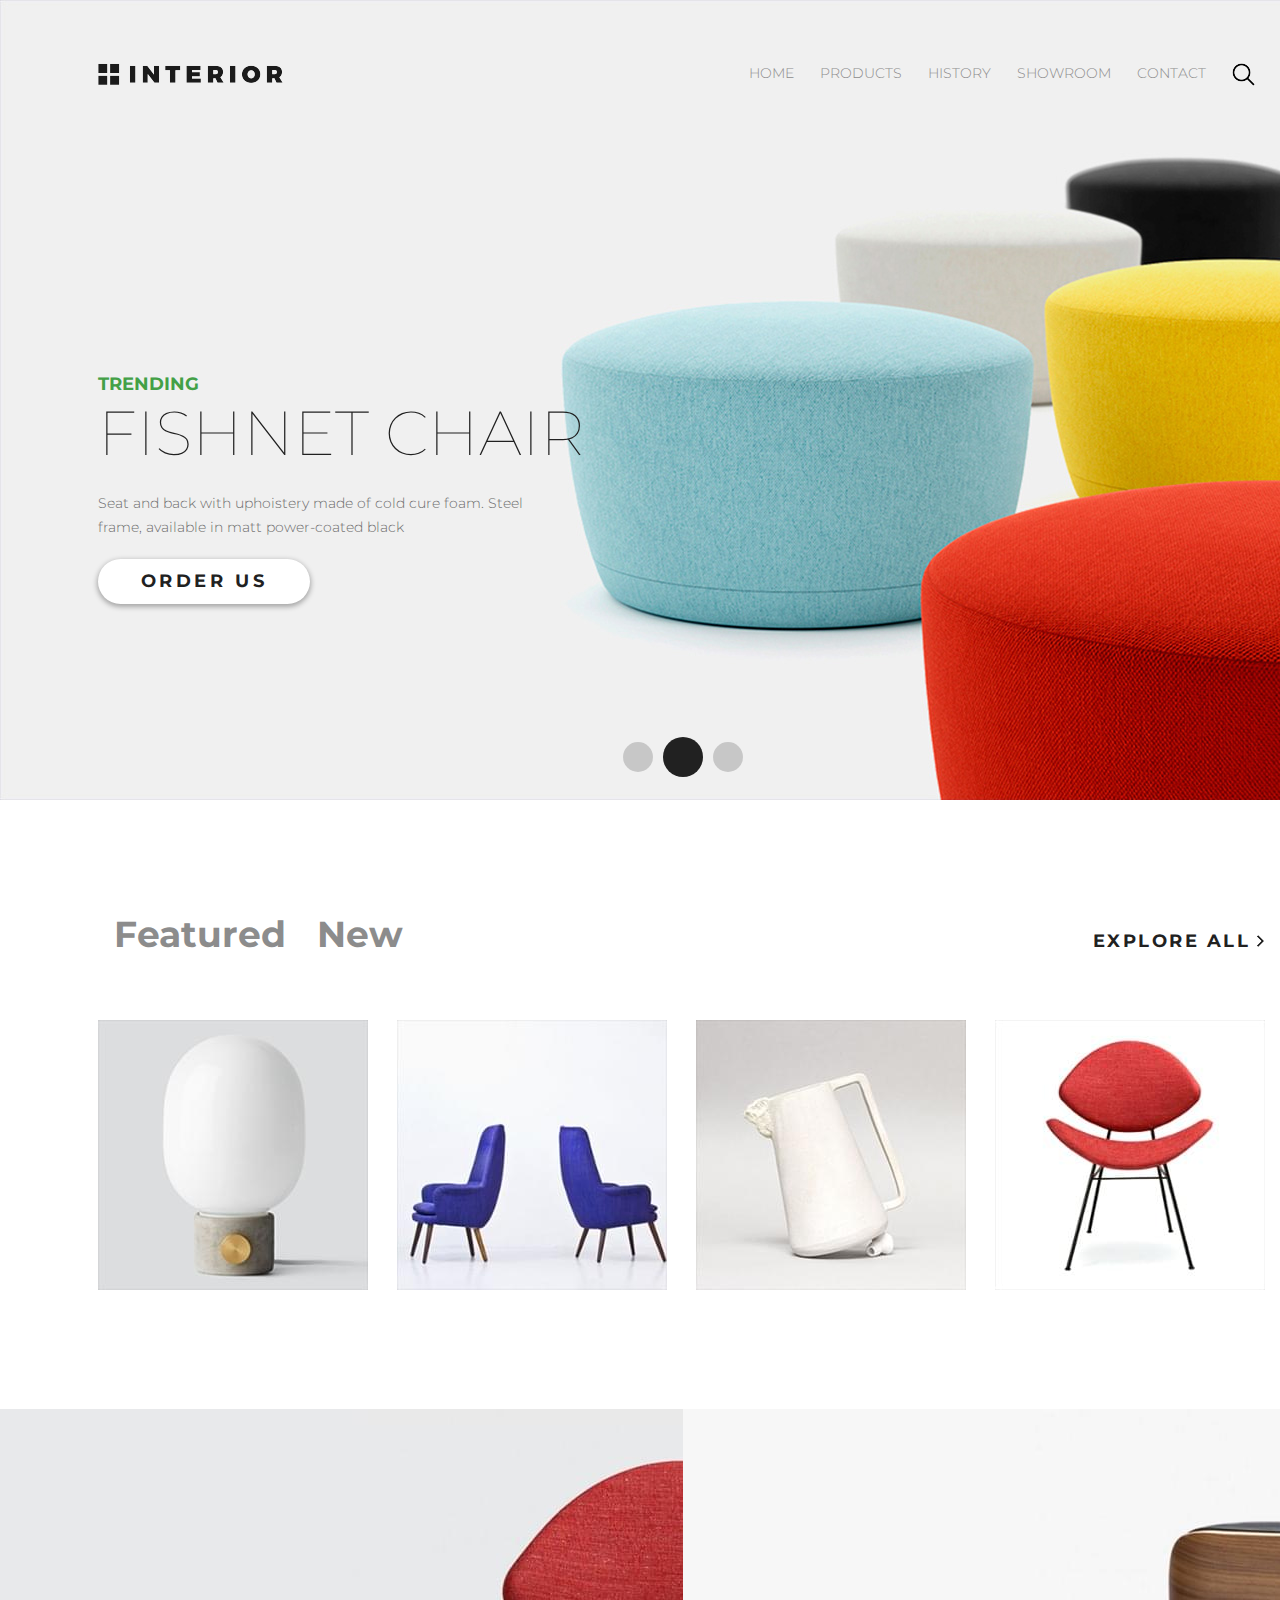
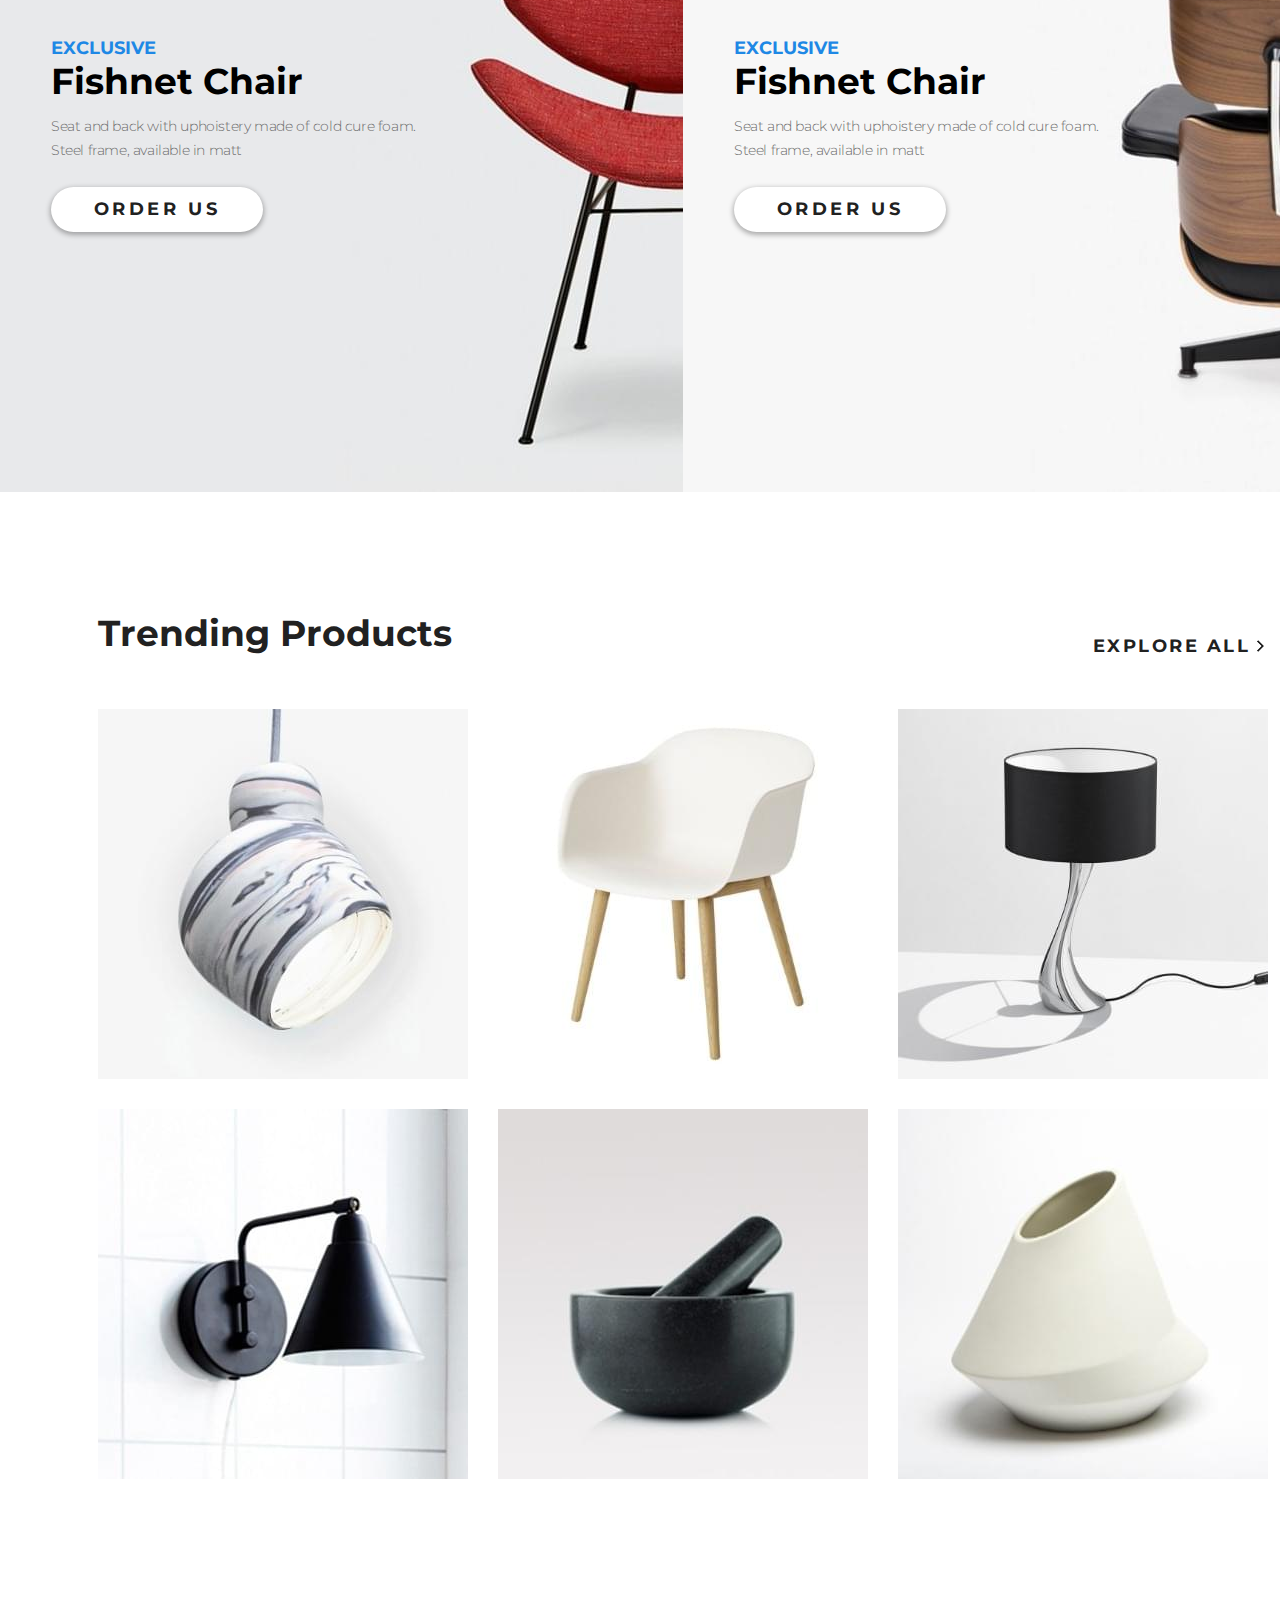
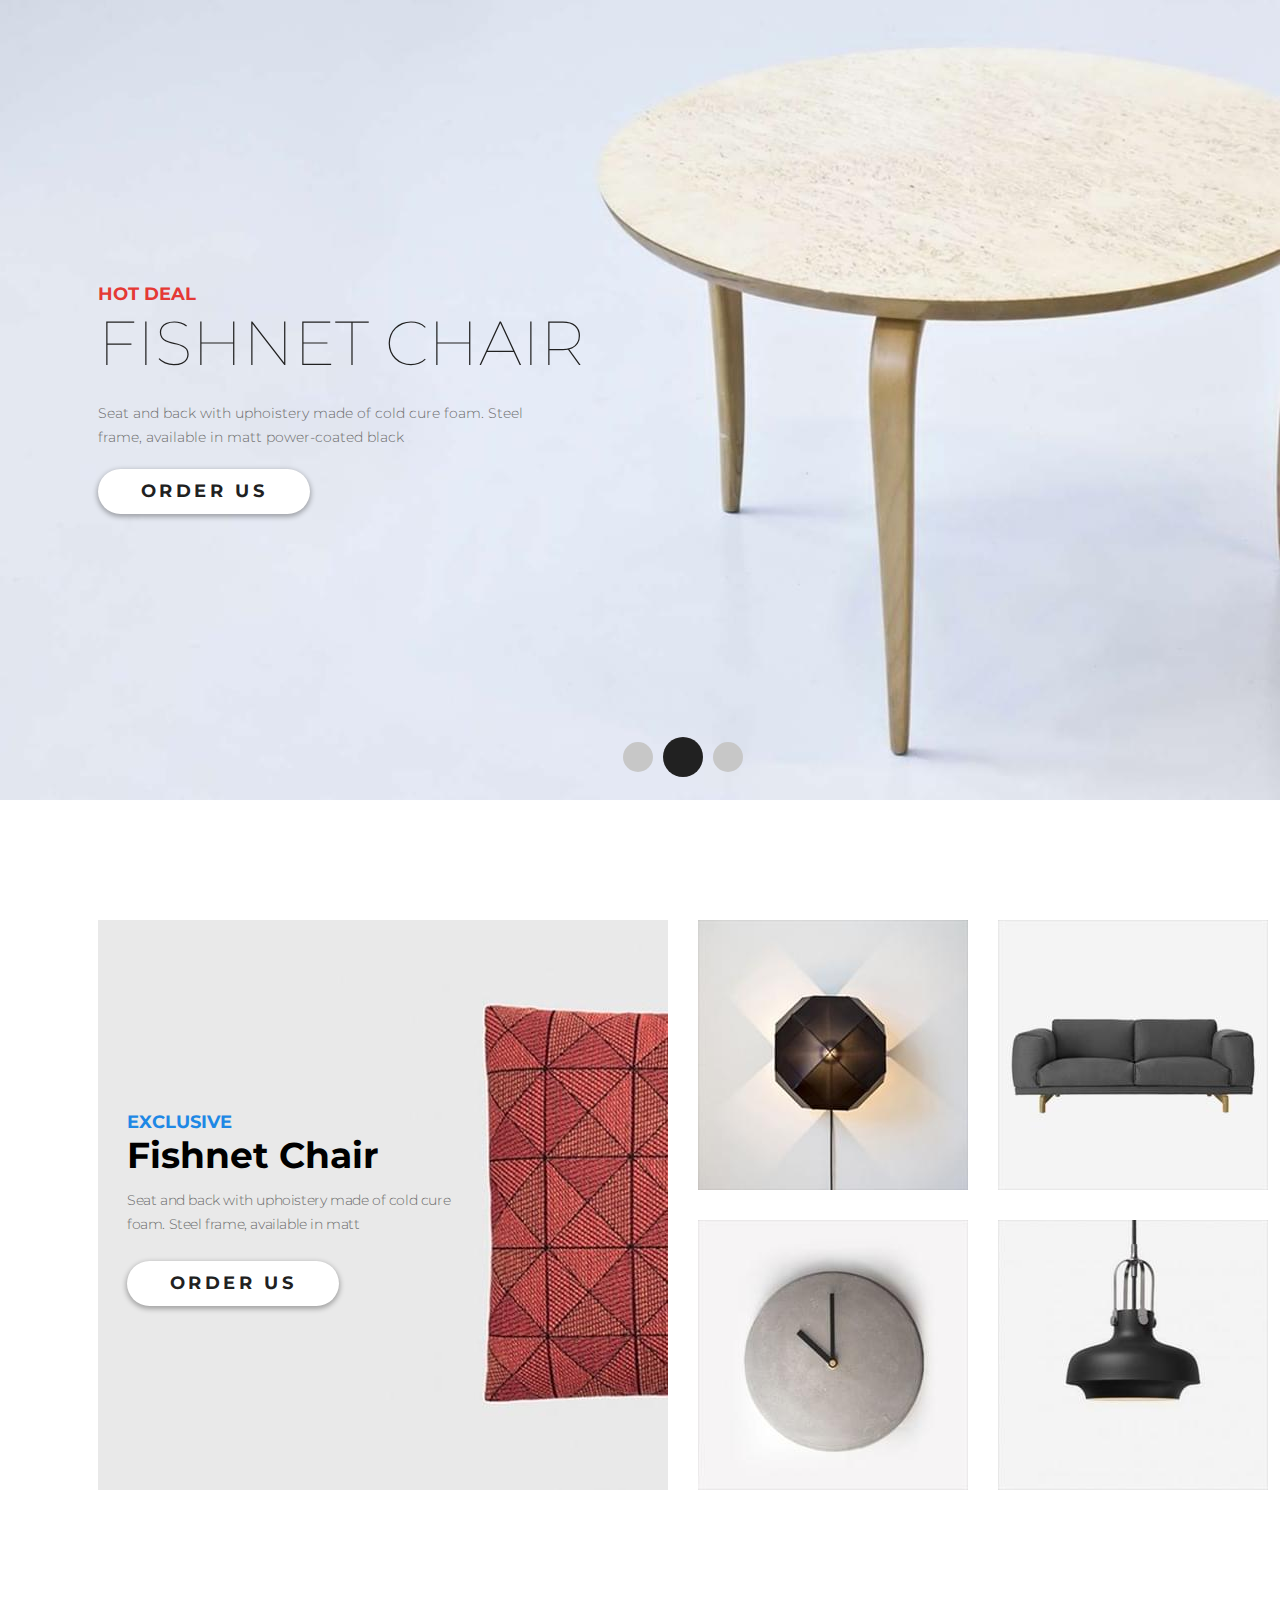
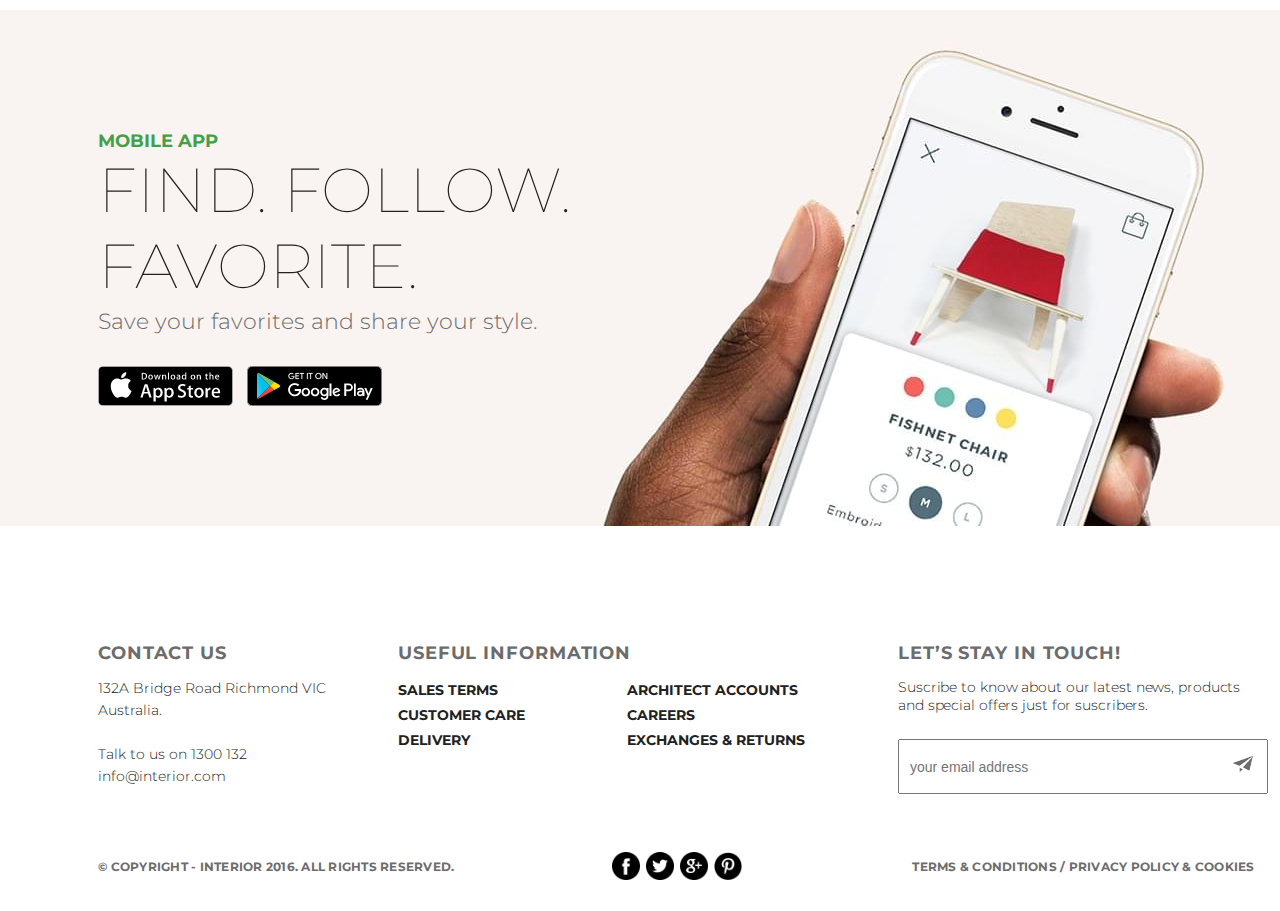
<file: index.html>
<!DOCTYPE html>
<html lang="en">
<head>
    <meta charset="UTF-8">
    <meta http-equiv="X-UA-Compatible" content="IE=edge">
    <meta name="viewport" content="width=device-width, initial-scale=1.0">
    <title>Document</title>
    <link href="https://fonts.googleapis.com/css2?family=Montserrat:ital,wght@0,100;0,300;0,400;0,800;1,700&display=swap" rel="stylesheet">
    <link rel="stylesheet" href="styls.css">
</head>
<body>
    <div class="container">
        <div class="slider padding-site">
            <div class="header clearfix">
                <a href="index.html"><img src="home/logo.png" alt="logo"></a>
                <ul class="menu clearfix">
                    <li class="menu-list"><a href="index.html" class="menu-link menu-link-active" >HOME</a></li>
                    <li class="menu-list"><a href="product.html" class="menu-link">PRODUCTS</a></li>
                    <li class="menu-list"><a href="product-details.html" class="menu-link">HISTORY</a></li>
                    <li class="menu-list"><a href="" class="menu-link">SHOWROOM</a></li>
                    <li class="menu-list"><a href="contact.html" class="menu-link">CONTACT</a></li> 
                    <li class="menu-list"><a href="" class="menu-link"><img src="home/loop.png" alt=""></a></li> 
                </ul>
            </div>
            <div class="slider-text clearfix">
                <p class="slider-trending">TRENDING</p>
                <h2 class="slider-h2">FISHNET CHAIR</h2>
                <p class="slider-content"> Seat and back with uphoistery made of cold cure foam. Steel frame, available in matt power-coated black</p>
                <a href="#" class="button">ORDER US</a>
            </div>
            <div class="pagination">
                <a href="" class="circle"></a><a href="" class="circle circle-active"></a><a href="" class="circle"></a>
            </div>
        </div>
        <!-- Блок 2-->
        <div class="slider2 padding-site">
            <div class="header2 clearfix">  
                <ul class="menu2">
                    <li class="menu-list"><a href="" class="menu-link2">Featured</a></li>
                    <li class="menu-list"><a href="" class="menu-link2">New</a></li>
                </ul>
                <ul class="menu2-explore clearfix">
                    <a href="#" class="explore menu-list">explore all</a>
                    <a href="#" class="explore menu-list"><img src="home/right.png" alt="knopka"></a>
                </ul>
            </div>
            <div class="slider-text2 clearfix">
                <div class="slider-table slider-left-1">
                    <img src="home/product-1.jpeg" alt="table1">
                    <div class="slider-textall slider-text-1">
                        <a href="#"><img src="home/knopka2.png" alt="knopka2"></a>
                        <p class="slider-h6">Fishnet Chair</p>
                        <p class=slider-content2>Seat and back with uphoistery made of cold cure foam.</p>
                    </div>
                </div>
                <div class="slider-table slider-left">
                    <img src="home/product-2.jpeg" alt="table1">
                    <div class="slider-textall slider-text-left">
                        <a href="#"><img src="home/knopka2.png" alt="knopka2"></a>
                        <p class="slider-h6">Fishnet Chair</p>
                        <p class=slider-content2>Seat and back with uphoistery made of cold cure foam.</p>
                    </div>
                </div>
                <div class="slider-table slider-left">
                    <img src="home/product-3.jpeg" alt="table1">
                    <div class="slider-textall slider-text-left">
                        <a href="#"><img src="home/knopka2.png" alt="knopka2"></a>
                        <p class="slider-h6">Fishnet chair</p>
                        <p class=slider-content2>Seat and back with uphoistery made of cold cure foam.</p>
                    </div>
                </div>
                <div class="slider-table slider-left">
                    <img src="home/product-4.jpeg" alt="table1">
                    <div class="slider-textall slider-text-left">
                        <a href="#"><img src="home/knopka2.png" alt="knopka2"></a>
                        <p class="slider-h6">Fishnet chair</p>
                        <p class=slider-content2>Seat and back with uphoistery made of cold cure foam.</p>
                    </div>
                </div>
            </div>
            
        </div>
        <!--Блок 3-->
        <div class="slider3">
                <div class="slider-text-block3">
                    <img src="home/promo-2.jpeg" alt="chair-2">
                    <div class="slider-text3">
                        <p class="slider-exclusive clearfix">EXCLUSIVE</p>
                        <h2 class="slider-h3">Fishnet Chair</h2>
                        <p class="slider-content3"> Seat and back with uphoistery made of cold cure foam. Steel frame, available in matt</p>
                        <a href="#" class="button">ORDER US</a>
                    </div>
                </div><div 
                class="slider-text-block3">
                    <img src="home/promo-1.jpeg" alt="chair-1">
                    <div class="slider-text3">
                        <p class="slider-exclusive clearfix">EXCLUSIVE</p>
                        <p class="slider-h3">Fishnet Chair</p>
                        <p class="slider-content3"> Seat and back with uphoistery made of cold cure foam. Steel frame, available in matt</p>
                        <a href="#" class="button">ORDER US</a>
                    </div>
                </div>
        </div>
        <!--Блок 4-->
        <div class="slider4 padding-site">
            <div class="header4 clearfix">  
                <p class="menu-tp">Trending Products</p>
                <ul class="menu2-explore clearfix">
                    <a href="#" class="explore1 menu-list">explore all</a>
                    <a href="#" class="explore1 menu-list"><img src="home/right.png" alt="knopka"></a>
                </ul>
            </div>
            <div class="slider-block4">
                <div class="slider-flex"><img src="home/lamp-1.jpeg" alt="lamp1"></div>
                <div class="slider-flex"><img src="home/lamp-2.jpeg" alt="lamp2"></div>
                <div class="slider-flex"><img src="home/lamp-3.jpeg" alt="lamp3"></div>
                <div class="slider-flex"><img src="home/lamp-4.jpeg" alt="lamp4"></div>
                <div class="slider-flex"><img src="home/lamp-5.jpeg" alt="lamp5"></div>
                <div class="slider-flex"><img src="home/lamp-6.jpeg" alt="lamp6"></div>
            </div>
        </div>
        <!--Блок 5-->
        <div class="slider5 padding-site clearfix">
            <div class="clearfix"></div>
            <div class="slider-text clearfix">
                <p class="slider-trending slider-color">HOT DEAL</p>
                <h2 class="slider-h2">FISHNET CHAIR</h2>
                <p class="slider-content"> Seat and back with uphoistery made of cold cure foam. Steel frame, available in matt power-coated black</p>
                <a href="#" class="button">ORDER US</a>
            </div>
            <div class="pagination">
                <a href="" class="circle"></a><a href="" class="circle circle-active"></a><a href="" class="circle"></a>
            </div>
        </div>
        <!--Блок 6-->
        <div class="slider6 padding-site">
            <div class="slider-block6">
                <div class="item1">
                    <img src="home/sofa-1.jpeg" alt="sofa1">
                    <div class="slider-text3 slider-text6">
                        <p class="slider-exclusive clearfix">EXCLUSIVE</p>
                        <p class="slider-h3">Fishnet Chair</p>
                        <p class="slider-content3 slider-content6"> Seat and back with uphoistery made of cold cure<br> foam. Steel frame, available in matt</p>
                        <a href="#" class="button">ORDER US</a>
                    </div>
                </div>
                <div class="item2"><img src="home/sofa-2.jpeg" alt="sofa2"></div>
                <div class="item3"><img src="home/sofa-3.jpeg" alt="sofa3"></div>
                <div class="item4"><img src="home/sofa-4.jpeg" alt="sofa4"></div>
                <div class="item5"><img src="home/sofa-5.jpeg" alt="sofa5"></div>
            </div>
        </div>
        <!--Блок 7-->
        <div class="slider7 padding-site">
            <div class="clearfix"></div>
            <div class="slider-text7 clearfix">
                <p class="slider-trending">MOBILE APP</p>
                <h2 class="slider-h2">Find. Follow. <br> Favorite.</h2>
                <p class="slider-content slider-content7">Save your favorites and share your style.</p>
            </div>
            <div class="button-app">
                <a href="#" class="app"><img src="home/app-store.png" alt="app"></a>
                <a href="#" class="app-1"><img src="home/google-play.png" alt="google"></a>
            </div>
        </div>
        <div class="footer padding-site">
            <div class="info clearfix">
                <div class="contacts-us">
                    <h6 class="contact" >CONTACT US</h6>
                    <p class="bridge">132A Bridge Road Richmond VIC Australia.</p>
                    <p class="bridge">Talk to us on 1300 132 info@interior.com</p>
                </div>
                <div class="useful">
                    <h6 class="contact">Useful Information</h6>
                    <div class="sales both">
                        <p>Sales terms</p>
                        <p>Customer care</p>
                        <p>Delivery</p>
                    </div>
                    <div class="both">
                        <p>Architect accounts</p>
                        <p>Careers</p>
                        <p>Exchanges & returns</p>
                    </div>                   
                </div>
                <div class="let">
                    <h6 class="contact">Let’s Stay in Touch!</h6>
                    <p>Suscribe to know about our latest news, products and special offers just for suscribers.</p>
                    <form>
                        <input class="email" type="Email" placeholder="your email address" maxlength="36">
                        <button class="button2" type="button"><img src="home/air.png" alt=""></button>
                    </form>
                </div>
            </div>
            <div class="copyright">
                <h6 class=" condition">© Copyright - INTERIOR 2016. All Rights Reserved.</h6>
                <div class="web">
                    <a href="#"><img src="home/facebook.png" alt="facebook"></a>
                    <a href="#"><img src="home/twitter.png" alt="twitter"></a>
                    <a href="#"><img src="home/google-plus.png" alt="google-plus"></a>
                    <a href="#"><img src="home/pinterest.png" alt="pinterest"></a>
                </div>
                <h6 class="int">Terms & Conditions  /  Privacy policy & Cookies</h6>
            </div>     
        </div>
    </div>  
</body>
</html>
</file>
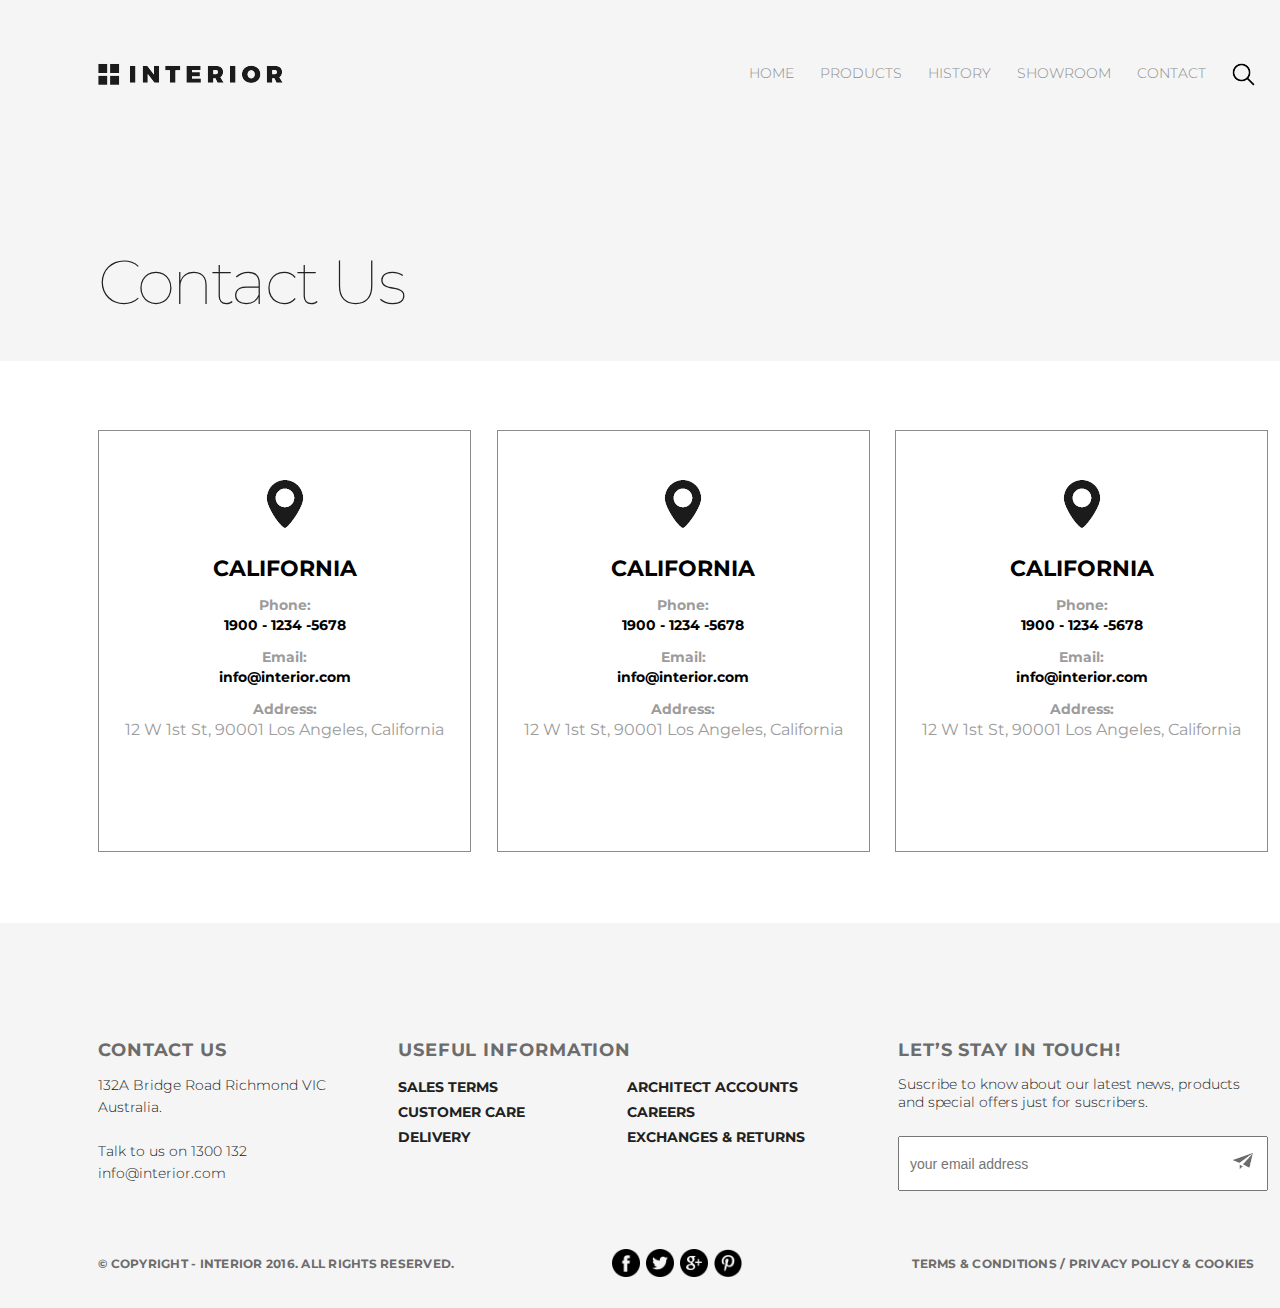
<file: contact.html>
<!DOCTYPE html>
<html lang="en">
<head>
    <meta charset="UTF-8">
    <meta http-equiv="X-UA-Compatible" content="IE=edge">
    <meta name="viewport" content="width=device-width, initial-scale=1.0">
    <title>Document</title>
    <link href="https://fonts.googleapis.com/css2?family=Montserrat:ital,wght@0,100;0,300;0,400;0,800;1,700&display=swap" rel="stylesheet">
    <link rel="stylesheet" href="style-contact.css">
</head>
<body>
    <div class="container">
        <div class="slider padding-site">
            <div class="header clearfix">
                <a href="index.html"><img src="home/logo.png" alt="logo"></a>
                <ul class="menu clearfix">
                    <li class="menu-list"><a href="index.html" class="menu-link menu-link-active" >HOME</a></li>
                    <li class="menu-list"><a href="product.html" class="menu-link">PRODUCTS</a></li>
                    <li class="menu-list"><a href="product-details.html" class="menu-link">HISTORY</a></li>
                    <li class="menu-list"><a href="" class="menu-link">SHOWROOM</a></li>
                    <li class="menu-list"><a href="contact.html" class="menu-link">CONTACT</a></li> 
                    <li class="menu-list"><a href="" class="menu-link"><img src="home/loop.png" alt=""></a></li> 
                </ul>
            </div>
            <p class="slider-h2">Contact Us</p>
        </div>
        <div class="slider-text padding-site">
            <div class="header2">
                <div class="block">
                    <img src="home/simbol.png" alt="simbol">
                    <h2 class="california">CALIFORNIA</h2>
                    <p class="phone">Phone:</p>
                    <p class="tel">1900 - 1234 -5678</p>
                    <p class="phone">Email:</p>
                    <p class="tel">info@interior.com</p>
                    <p class="phone">Address:</p>
                    <p class="west">12 W 1st St, 90001 Los Angeles, California</p>
                </div>
                <div class="block">
                    <img src="home/simbol.png" alt="simbol">
                    <h2 class="california">CALIFORNIA</h2>
                    <p class="phone">Phone:</p>
                    <p class="tel">1900 - 1234 -5678</p>
                    <p class="phone">Email:</p>
                    <p class="tel">info@interior.com</p>
                    <p class="phone">Address:</p>
                    <p class="west">12 W 1st St, 90001 Los Angeles, California</p>
                </div>
                <div class="block">
                    <img src="home/simbol.png" alt="simbol">
                    <h2 class="california">CALIFORNIA</h2>
                    <p class="phone">Phone:</p>
                    <p class="tel">1900 - 1234 -5678</p>
                    <p class="phone">Email:</p>
                    <p class="tel">info@interior.com</p>
                    <p class="phone">Address:</p>
                    <p class="west">12 W 1st St, 90001 Los Angeles, California</p>
                </div>
            </div>
        </div>
        <div class="footer padding-site">
            <div class="info clearfix">
                <div class="contacts-us">
                    <h6 class="contact" >CONTACT US</h6>
                    <p class="bridge">132A Bridge Road Richmond VIC Australia.</p>
                    <p class="bridge">Talk to us on 1300 132 info@interior.com</p>
                </div>
                <div class="useful">
                    <h6 class="contact">Useful Information</h6>
                    <div class="sales both">
                        <p>Sales terms</p>
                        <p>Customer care</p>
                        <p>Delivery</p>
                    </div>
                    <div class="both">
                        <p>Architect accounts</p>
                        <p>Careers</p>
                        <p>Exchanges & returns</p>
                    </div>                   
                </div>
                <div class="let">
                    <h6 class="contact">Let’s Stay in Touch!</h6>
                    <p>Suscribe to know about our latest news, products and special offers just for suscribers.</p>
                    <form>
                        <input class="email" type="Email" placeholder="your email address" maxlength="36">
                        <button class="button2" type="button"><img src="home/air.png" alt=""></button>
                    </form>
                </div>
            </div>
            <div class="copyright">
                <h6 class=" condition">© Copyright - INTERIOR 2016. All Rights Reserved.</h6>
                <div class="web">
                    <a href="#"><img src="home/facebook.png" alt="facebook"></a>
                    <a href="#"><img src="home/twitter.png" alt="twitter"></a>
                    <a href="#"><img src="home/google-plus.png" alt="google-plus"></a>
                    <a href="#"><img src="home/pinterest.png" alt="pinterest"></a>
                </div>
                <h6 class="int">Terms & Conditions  /  Privacy policy & Cookies</h6>
            </div> 
        </div>    
    </div>

</body>
</html>
</file>
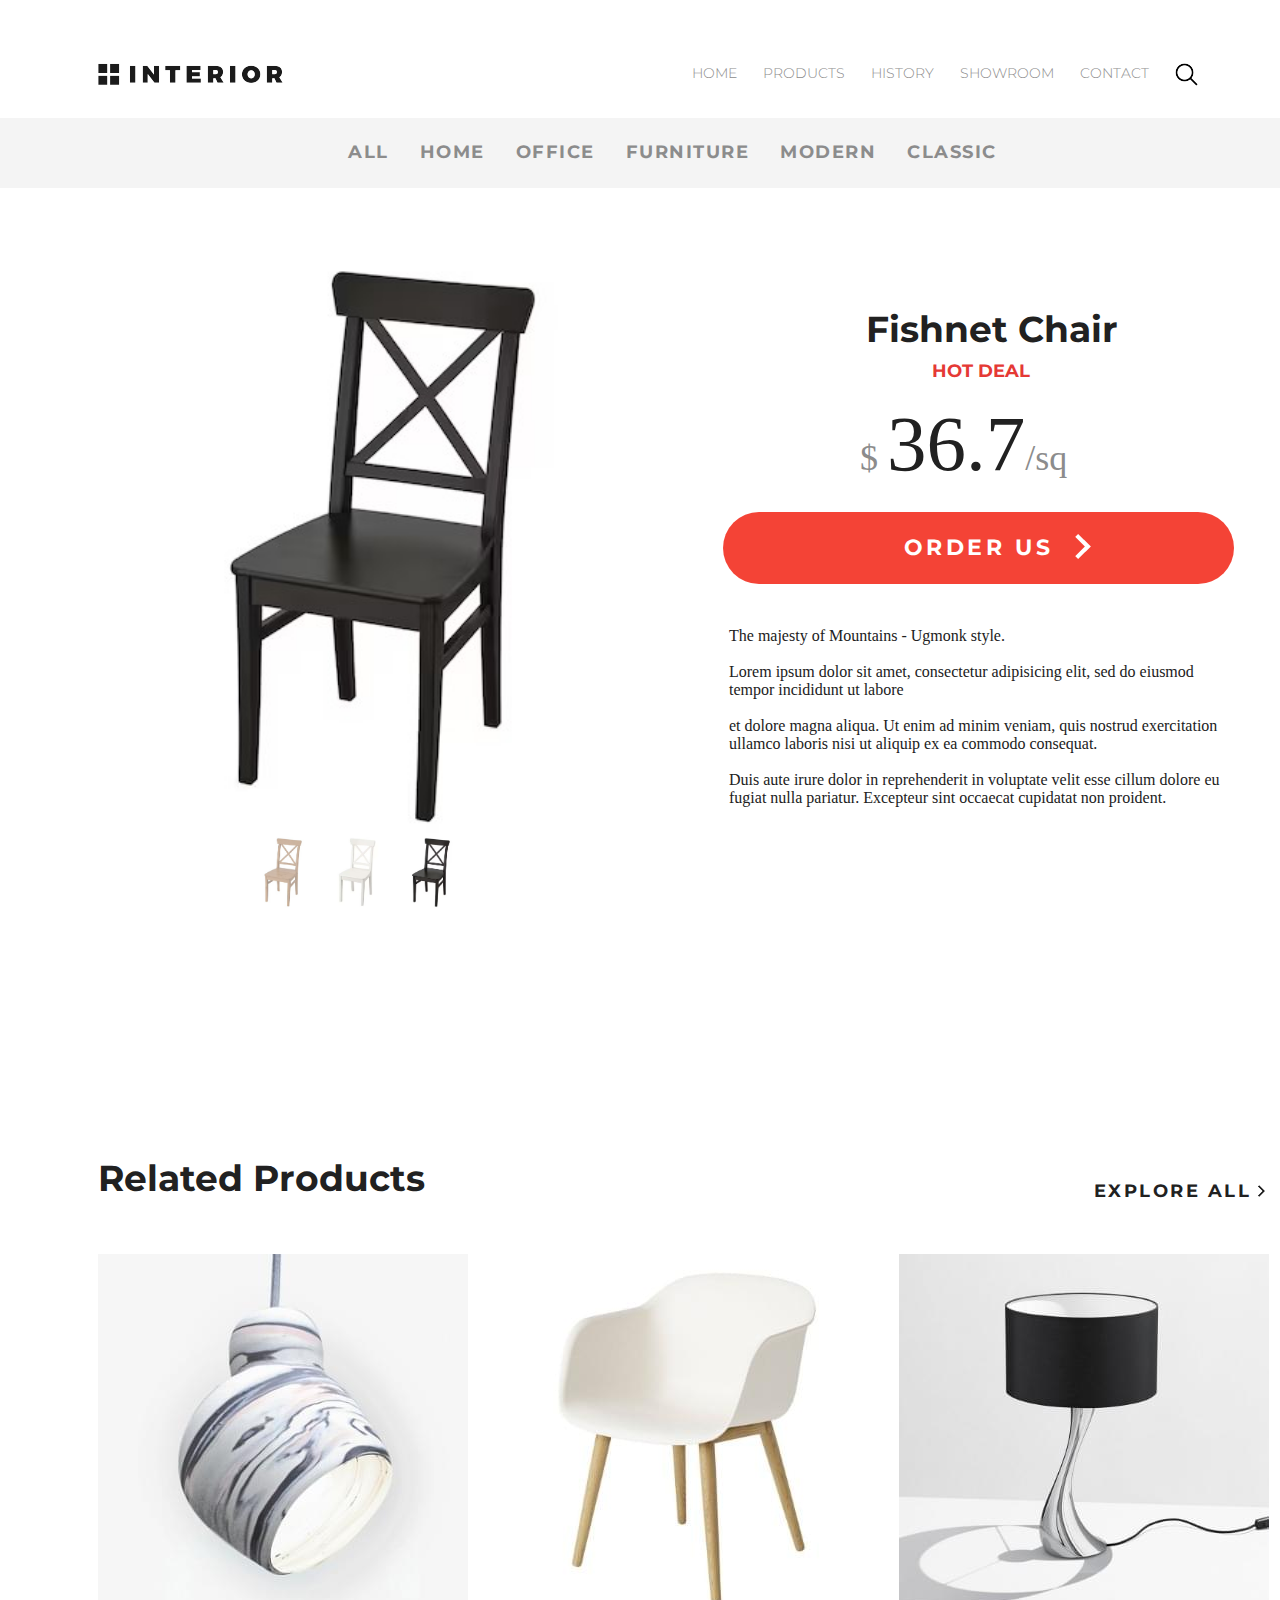
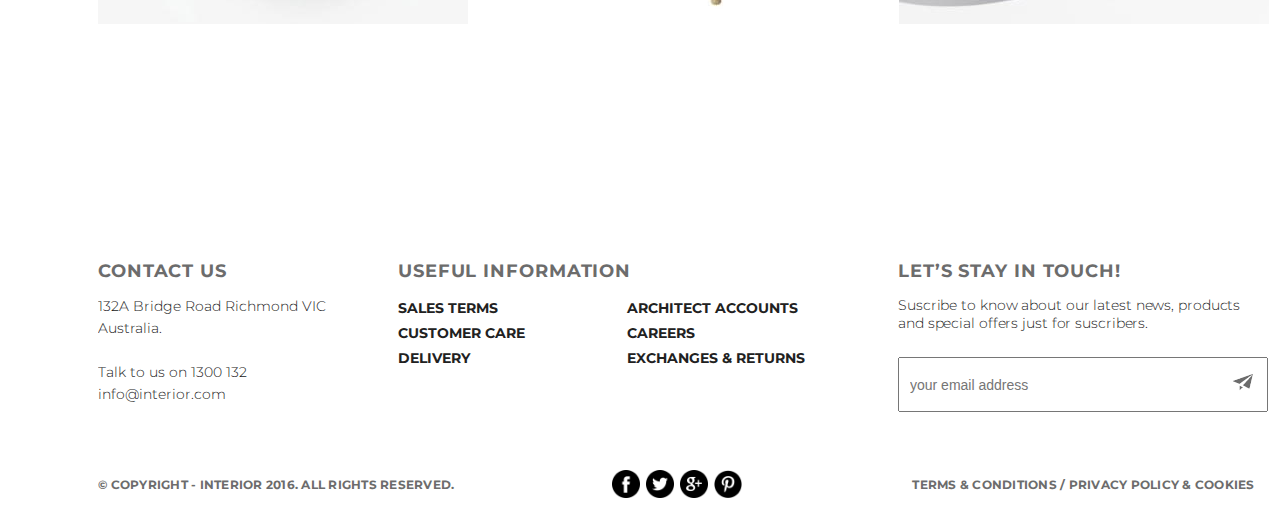
<file: product-details.html>
<!DOCTYPE html>
<html lang="en">
<head>
    <meta charset="UTF-8">
    <meta http-equiv="X-UA-Compatible" content="IE=edge">
    <meta name="viewport" content="width=device-width, initial-scale=1.0">
    <title>Document</title>
    <link href="https://fonts.googleapis.com/css2?family=Montserrat:ital,wght@0,100;0,300;0,400;0,800;1,700&display=swap" rel="stylesheet">
    <link href="https://fonts.googleapis.com/css2?family=Raleway:wght@300&display=swap" rel="stylesheet">
    <link href="http://fonts.cdnfonts.com/css/gotham" rel="stylesheet">

    <link rel="stylesheet" href="style-details.css">
</head>
<body>
    <div class="container">
        <div class="slider padding-site">
            <div class="header clearfix">
                <a href="index.html"><img src="home/logo.png" alt="logo"></a>
                <ul class="menu clearfix">
                    <li class="menu-list"><a href="index.html" class="menu-link menu-link-active" >HOME</a></li>
                    <li class="menu-list"><a href="product.html" class="menu-link">PRODUCTS</a></li>
                    <li class="menu-list"><a href="product-details.html" class="menu-link">HISTORY</a></li>
                    <li class="menu-list"><a href="" class="menu-link">SHOWROOM</a></li>
                    <li class="menu-list"><a href="contact.html" class="menu-link">CONTACT</a></li> 
                    <li class="menu-list"><a href="" class="menu-link"><img src="home/loop.png" alt=""></a></li> 
                </ul>
            </div>
        </div>
        <div class="clearfix"></div>
        <div class="slider2 padding-site">
            <ul class="menu2 clearfix">
                <li class="menu-list"><a href="" class="menu-link1 menu-link-active1">ALL</a></li>
                <li class="menu-list"><a href="" class="menu-link1">HOME</a></li>
                <li class="menu-list"><a href="" class="menu-link1">OFFICE</a></li>
                <li class="menu-list"><a href="" class="menu-link1">FURNITURE</a></li>
                <li class="menu-list"><a href="" class="menu-link1">MODERN</a></li> 
                <li class="menu-list"><a href="" class="menu-link1">CLASSIC</a></li> 
            </ul>
        </div>
        <div class="slider3 padding-site">
            <div class="header3">
                <div class="block-chair">
                    <img id="img" class="img" src="home/chair.jpg" alt="chair">
                    <div class="allChair">
                        <img class="chair chair--1 active" src="home/chair-1.jpg" alt="chair1">
                        <img class="chair chair--2" src="home/chair-2.jpg" alt="chair2">
                        <img class="chair chair--3" src="home/chair.jpg" alt="chair3">
                    </div>
                </div>
                <div class="content">
                    <p class="slider-h3">Fishnet Chair</p>
                    <p class="slider-trending">Hot Deal</p>
                    <p class="log">$ <strong class="gotham">36.7</strong>/sq</p>
                    <a href="" class="button">ORDER US <img src="home/arrow.png" alt=""></a>
                    <p class="content1">The majesty of Mountains - Ugmonk style.</p>
                    <p class="content1">Lorem ipsum dolor sit amet, consectetur adipisicing elit, sed do eiusmod tempor incididunt ut labore</p>
                    <p class="content1">et dolore magna aliqua. Ut enim ad minim veniam, quis nostrud exercitation ullamco laboris nisi ut aliquip ex ea commodo consequat.</p>
                    <p class="content1">Duis aute irure dolor in reprehenderit in voluptate velit esse cillum dolore eu fugiat nulla pariatur. Excepteur sint occaecat cupidatat non proident.</p>
                </div>  
            </div>

        </div>
        <div class="slider4 padding-site">
            <div class="header4 clearfix">  
                <p class="menu-tp">Related Products</p>
                <ul class="menu2-explore clearfix">
                    <a href="#" class="explore1 menu-list">explore all</a>
                    <a href="#" class="explore1 menu-list"><img src="home/right.png" alt="knopka"></a>
                </ul>
            </div>
            <div class="slider-block4">
                <div class="slider-flex"><img src="home/lamp-1.jpeg" alt="lamp1"></div>
                <div class="slider-flex"><img src="home/lamp-2.jpeg" alt="lamp2"></div>
                <div class="slider-flex"><img src="home/lamp-3.jpeg" alt="lamp3"></div>
            </div>
        </div>
        <div class="footer padding-site">
            <div class="info clearfix">
                <div class="contacts-us">
                    <h6 class="contact" >CONTACT US</h6>
                    <p class="bridge">132A Bridge Road Richmond VIC Australia.</p>
                    <p class="bridge">Talk to us on 1300 132 info@interior.com</p>
                </div>
                <div class="useful">
                    <h6 class="contact">Useful Information</h6>
                    <div class="sales both">
                        <p>Sales terms</p>
                        <p>Customer care</p>
                        <p>Delivery</p>
                    </div>
                    <div class="both">
                        <p>Architect accounts</p>
                        <p>Careers</p>
                        <p>Exchanges & returns</p>
                    </div>                   
                </div>
                <div class="let">
                    <h6 class="contact">Let’s Stay in Touch!</h6>
                    <p>Suscribe to know about our latest news, products and special offers just for suscribers.</p>
                    <form>
                        <input class="email" type="Email" placeholder="your email address" maxlength="36">
                        <button class="button2" type="button"><img src="../home/air.png" alt=""></button>
                    </form>
                </div>
            </div>
            <div class="copyright">
                <h6 class=" condition">© Copyright - INTERIOR 2016. All Rights Reserved.</h6>
                <div id="web">
                    <a href="#"><img src="home/facebook.png" alt="facebook"></a>
                    <a href="#"><img src="home/twitter.png" alt="twitter"></a>
                    <a href="#"><img src="home/google-plus.png" alt="google-plus"></a>
                    <a href="#"><img src="home/pinterest.png" alt="pinterest"></a>
                </div>
                <h6 class="int">Terms & Conditions  /  Privacy policy & Cookies</h6>
            </div>     
    </div>
    <script>
        let allChair = document.querySelector('.allChair');          
        
        allChair.onclick = function(event) {
            let chairNail = event.target.closest('img');
            let chairPale = document.querySelector('.chair');

            if (!chairNail) return;
            showThumbnail(chairNail.src, chairNail.title);
            }

            function showThumbnail(src, title) {
            img.src = src;
            img.alt = title;         
            }
           
    </script>
</body>
</html>
</file>
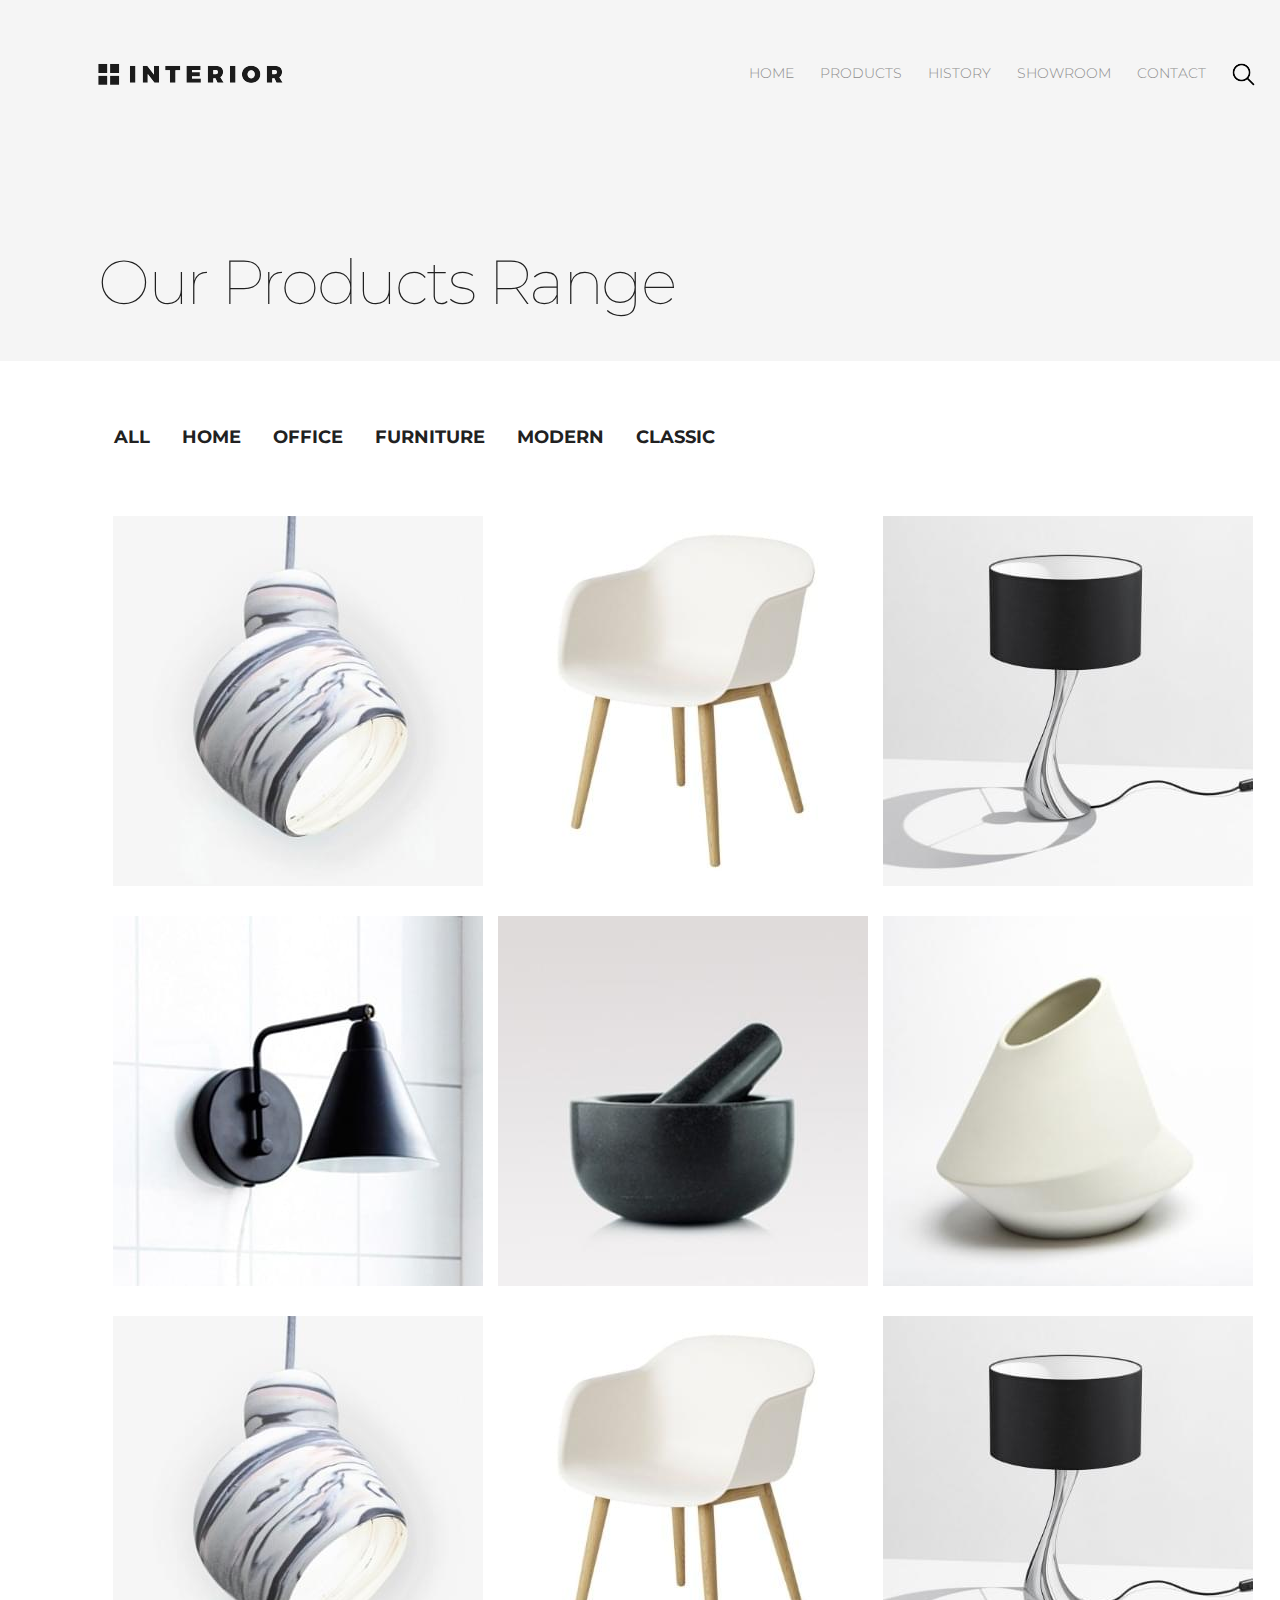
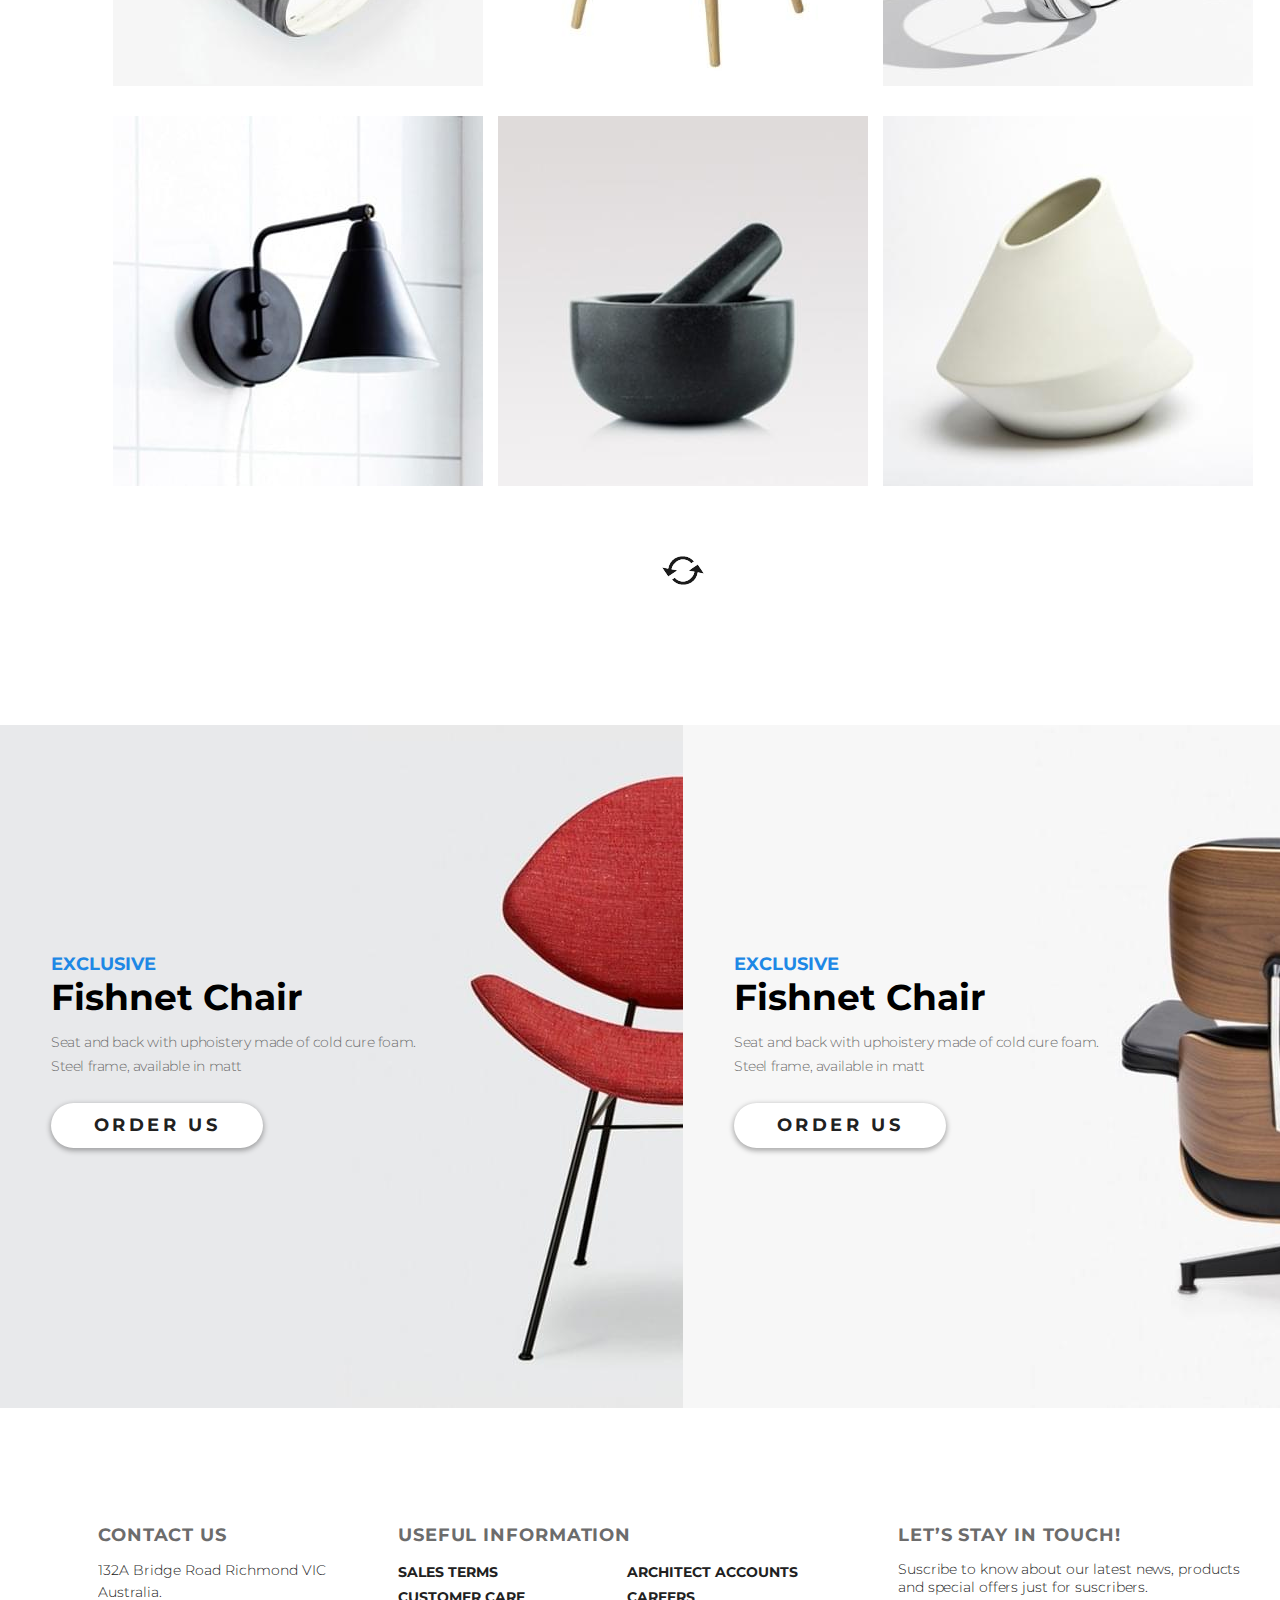
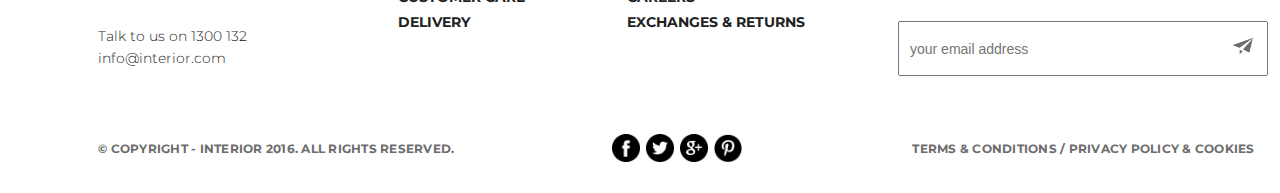
<file: product.html>
<!DOCTYPE html>
<html lang="en">
<head>
    <meta charset="UTF-8">
    <meta http-equiv="X-UA-Compatible" content="IE=edge">
    <meta name="viewport" content="width=device-width, initial-scale=1.0">
    <title>Document</title>
    <link href="https://fonts.googleapis.com/css2?family=Montserrat:ital,wght@0,100;0,300;0,400;0,800;1,700&display=swap" rel="stylesheet">
    <link rel="stylesheet" href="styls-product.css">
</head>
<body>
    <div class="container">
        <div class="slider padding-site">
            <div class="header clearfix">
                <a href="index.html"><img src="home/logo.png" alt="logo"></a>
                <ul class="menu clearfix">
                    <li class="menu-list"><a href="index.html" class="menu-link menu-link-active" >HOME</a></li>
                    <li class="menu-list"><a href="product.html" class="menu-link">PRODUCTS</a></li>
                    <li class="menu-list"><a href="product-details.html" class="menu-link">HISTORY</a></li>
                    <li class="menu-list"><a href="" class="menu-link">SHOWROOM</a></li>
                    <li class="menu-list"><a href="contact.html" class="menu-link">CONTACT</a></li> 
                    <li class="menu-list"><a href="" class="menu-link"><img src="home/loop.png" alt=""></a></li> 
                </ul>
            </div>
            <p class="slider-h2 clearfix">Our Products Range</p>
        </div>
        <div class="clearfix"></div>
        <div class="slider2 padding-site">
            <div class="header2">
                <ul class="menu2 clearfix">
                    <li class="menu-list2"><a href="" class="menu-link2 menu-link-active2" data-value="1" >ALL</a></li>
                    <li class="menu-list2"><a href="" class="menu-link2" data-value="2">HOME</a></li>
                    <li class="menu-list2"><a href="" class="menu-link2" data-value="3">OFFICE</a></li>
                    <li class="menu-list2"><a href="" class="menu-link2" data-value="4">FURNITURE</a></li>
                    <li class="menu-list2"><a href="" class="menu-link2" data-value="5">MODERN</a></li> 
                    <li class="menu-list2"><a href="" class="menu-link2" data-value="6">CLASSIC</a></li>    
                </ul>
            </div>
            <div class="images">
                <div class="image image--1 imageAll active">
                    <img class="jpeg" src="home/lamp-1.jpeg" alt="lamp-1">
                    <img class="jpeg" src="home/lamp-2.jpeg" alt="lamp-2">
                    <img class="jpeg" src="home/lamp-3.jpeg" alt="lamp-3">
                    <img class="jpeg" src="home/lamp-4.jpeg" alt="lamp-4">
                    <img class="jpeg" src="home/lamp-5.jpeg" alt="lamp-5">
                    <img class="jpeg" src="home/lamp-6.jpeg" alt="lamp-6">
                    <img class="jpeg" src="home/lamp-1.jpeg" alt="lamp-1">
                    <img class="jpeg" src="home/lamp-2.jpeg" alt="lamp-2">
                    <img class="jpeg" src="home/lamp-3.jpeg" alt="lamp-3">
                    <img class="jpeg" src="home/lamp-4.jpeg" alt="lamp-4">
                    <img class="jpeg" src="home/lamp-5.jpeg" alt="lamp-5">
                    <img class="jpeg" src="home/lamp-6.jpeg" alt="lamp-6">
                </div>            
                <div class="image image--2 imageHome ">
                    <img class="jpeg" src="home/lamp-1.jpeg" alt="lamp-1">
                    <img class="jpeg" src="home/lamp-2.jpeg" alt="lamp-2">
                    <img class="jpeg" src="home/lamp-3.jpeg" alt="lamp-3">
                    <img class="jpeg" src="home/lamp-3.jpeg" alt="lamp-3">
                    <img class="jpeg" src="home/lamp-4.jpeg" alt="lamp-4">
                    <img class="jpeg" src="home/lamp-5.jpeg" alt="lamp-5">
                    <img class="jpeg" src="home/lamp-6.jpeg" alt="lamp-6">
                </div>             
                <div class="image image--3 imageOffice ">
                    <img class="jpeg" src="home/lamp-1.jpeg" alt="lamp-1">
                    <img class="jpeg" src="home/lamp-2.jpeg" alt="lamp-2">
                    <img class="jpeg" src="home/lamp-3.jpeg" alt="lamp-3">
                    <img class="jpeg" src="home/lamp-4.jpeg" alt="lamp-4">
                    <img class="jpeg" src="home/lamp-5.jpeg" alt="lamp-5">
                    <img class="jpeg" src="home/lamp-6.jpeg" alt="lamp-6">
                    <img class="jpeg" src="home/lamp-1.jpeg" alt="lamp-1">

                </div>       
                <div class="image image--4 imageFurniture ">
                    <img class="jpeg" src="home/lamp-1.jpeg" alt="lamp-1">
                    <img class="jpeg" src="home/lamp-2.jpeg" alt="lamp-2">
                    <img class="jpeg" src="home/lamp-3.jpeg" alt="lamp-3">
                </div>       
                <div class="image image--5 imageModern ">
                    <img class="jpeg" src="home/lamp-1.jpeg" alt="lamp-1">
                    <img class="jpeg" src="home/lamp-2.jpeg" alt="lamp-2">
                    <img class="jpeg" src="home/lamp-3.jpeg" alt="lamp-3">
                    <img class="jpeg" src="home/lamp-4.jpeg" alt="lamp-4">
                    <img class="jpeg" src="home/lamp-5.jpeg" alt="lamp-5">
                </div>      
                <div class="image image--6 imageClassic ">
                    <img class="jpeg" src="home/lamp-2.jpeg" alt="lamp-2">
                    <img class="jpeg" src="home/lamp-3.jpeg" alt="lamp-3">
                    <img class="jpeg" src="home/lamp-4.jpeg" alt="lamp-4">
                    <img class="jpeg" src="home/lamp-5.jpeg" alt="lamp-5">
                    <img class="jpeg" src="home/lamp-6.jpeg" alt="lamp-6">
                </div>  
            </div>     
            <div class="line">
                <a href="#"><img class="jpeg" src="home/line.png" alt="line"></a>
            </div>
        </div>
        <div class="slider3 clearfix">
            <div class="slider-text-block3">
                <img src="home/promo-2.jpeg" alt="chair-2">
                <div class="slider-text3">
                    <p class="slider-exclusive clearfix">EXCLUSIVE</p>
                    <h2 class="slider-h3">Fishnet Chair</h2>
                    <p class="slider-content3"> Seat and back with uphoistery made of cold cure foam. Steel frame, available in matt</p>
                    <a href="#" class="button">ORDER US</a>
                </div>
            </div><div 
            class="slider-text-block3">
                <img src="home/promo-1.jpeg" alt="chair-1">
                <div class="slider-text3">
                    <p class="slider-exclusive clearfix">EXCLUSIVE</p>
                    <p class="slider-h3">Fishnet Chair</p>
                    <p class="slider-content3"> Seat and back with uphoistery made of cold cure foam. Steel frame, available in matt</p>
                    <a href="#" class="button">ORDER US</a>
                </div>
            </div>
        </div>
        <div class="footer padding-site">
                <div class="info clearfix">
                    <div class="contacts-us">
                        <h6 class="contact" >CONTACT US</h6>
                        <p class="bridge">132A Bridge Road Richmond VIC Australia.</p>
                        <p class="bridge">Talk to us on 1300 132 info@interior.com</p>
                    </div>
                    <div class="useful">
                        <h6 class="contact">Useful Information</h6>
                        <div class="sales both">
                            <p>Sales terms</p>
                            <p>Customer care</p>
                            <p>Delivery</p>
                        </div>
                        <div class="both">
                            <p>Architect accounts</p>
                            <p>Careers</p>
                            <p>Exchanges & returns</p>
                        </div>                   
                    </div>
                    <div class="let">
                        <h6 class="contact">Let’s Stay in Touch!</h6>
                        <p>Suscribe to know about our latest news, products and special offers just for suscribers.</p>
                        <form>
                            <input class="email" type="Email" placeholder="your email address" maxlength="36">
                            <button class="button2" type="button"><img src="home/air.png" alt=""></button>
                        </form>
                    </div>
                </div>
                <div class="copyright">
                    <h6 class=" condition">© Copyright - INTERIOR 2016. All Rights Reserved.</h6>
                    <div class="web">
                        <a href="#"><img src="home/facebook.png" alt="facebook"></a>
                        <a href="#"><img src="home/twitter.png" alt="twitter"></a>
                        <a href="#"><img src="home/google-plus.png" alt="google-plus"></a>
                        <a href="#"><img src="home/pinterest.png" alt="pinterest"></a>
                    </div>
                    <h6 class="int">Terms & Conditions  /  Privacy policy & Cookies</h6>
                </div> 
        </div>
                
    </div>
    </div>
    <script>
        
        let buttonRandom = document.querySelector('.line');
        buttonRandom.addEventListener('click', handleClick);


        function handleClick(event) {
        event.preventDefault();
        const imageWrap = document.querySelector('.image');
        const images = imageWrap.querySelectorAll('img');
        const tempImages = [...images];

        tempImages.sort(() => Math.random() - 0.5);

        images.forEach(item => item.remove());
        tempImages.forEach(item => imageWrap.append(item));
        }

        document.addEventListener('DOMContentLoaded', (event)=>{
                event.preventDefault();
                const buttonsContainer = document.querySelector('.menu2');
                const tabs = document.querySelector('.images');
  
               const tabList = new TabList(buttonsContainer, tabs);
            })

        class TabList {
            constructor(buttonsContainer, tabs) {
                this.buttonsContainer = buttonsContainer;
                this.tabs = tabs;
    
                this.buttonsContainer.addEventListener('click', event => {
                    event.preventDefault();
                       const index = event.target.closest('a').dataset.value; 
                        this.openTab(index);
                });
                }
  
          openTab(index) {
                this.tabs.querySelector('.active').classList.remove('active');
                this.tabs.querySelector(`.image--${index}`).classList.add('active');
                    }
                    }

    </script>
</body>
</html>
</file>
<file: styls.css>
*{
    margin: 0;
    padding: 0;
}

body{
    font-family: 'Montserrat', sans-serif;
}

.clearfix::after{
    content:"";
    display: table;
    clear: both;
}
.container{
    width: 1366px;
    margin: 0 auto;
}

.slider{
    height: 800px;
    background-image: url(home/Без-имени-1.jpg);
    position: relative;
}

.slider2{
    height: 609px;
    background-color: #fff;
    position: relative;
}

.slider3{
    height: 683px;
    position: relative;
}

.slider4{
    height: 1108px;
    background-color:#fff;
    position: relative;
}

.slider5{
    height: 800px;
    background-image: url(home/desk.jpeg);
    position: relative;
}

.slider6{
    height: 810px;
    background-color: #fff;
    position: relative;
}

.slider7{
    height: 516px;
    background-image: url(home/back-img.jpeg);
    position: relative;
}

.footer{
    height: 385px;
    background-color: #fff;
    position: relative;
}

.header2{
    padding-top: 112px;
}

.header{
    padding-top: 63px;
}

.header4{
    padding-top: 119px;
    padding-bottom: 2px;
}

.padding-site{
    padding-left: 98px;
    padding-right: 98px;
}

.menu{
    float: right;
}

.menu2-explore{
    float: right;
}

.menu li a:hover{
    color: #212121;
    border-bottom: 3px solid black;
    font-weight: 700;
}

.menu2 li a:hover{
    color: #212121;
    border-bottom: 3px solid black;
    
}
.menu-list{
    list-style-type: none;
    float: left;
}

.menu-link{
    color: #8c8c8c;
    font-size: 14px;
    font-weight: 300;
    text-transform: uppercase;
    padding: 10px 13px;
    text-decoration: none;
}

.menu-link2{
    color: #8c8c8c;
    font-size: 36px;
    font-weight: 700;
    padding: 10px 15.5px;
    text-decoration: none;
}

.menu2-explore{
    font-size: 18px;
    font-weight: 700;
    text-transform: uppercase;
    text-decoration: none;
}

.explore{
    padding: 18px 3px;
    letter-spacing: 2.5px;
    text-decoration: none;
    color: #212121;
}

/*Блок4*/
.explore1{
    padding: 24px 3px;
    letter-spacing: 2.5px;
    text-decoration: none;
    color: #212121;
}

.menu-tp{
    float: left;
    color: #212121;
    font-size: 36px;
    font-weight: 700;
    opacity: 1;
}
/*.menu-link:hover{
    color: #212121;
}

.menu-link-active{
    color: #212121;
    font-weight: 700;
    letter-spacing: 1.4px;
    border-bottom: 3px solid #212121;
    text-decoration: none;
} */

.slider-text2{
    overflow: hidden;
}

.slider-table{
    display: inline-block;
    position: relative;
}

.slider-textall{
    position: absolute;
    left:0;
    bottom:0;
    right:0;
    top:0;
    background:rgba(255,255,255, 0.7);
    padding:5px;
    display:none;
}

.slider-table:hover .slider-textall{
    display:block;
}

.slider-left{
    padding-left: 25px;
    margin-top: 50px;
}

.slider-text-left{
    margin-left: 25px;
    margin-bottom: 4px;
}

.slider-text-1{
    margin-bottom: 4px;
}

.slider-textall > a{
    padding-top: 62px;
    padding-left: 11px;
    padding-left: 111px;
}

.slider-textall > a > img[alt='knopka2']{
    margin-top: 62px;
    box-shadow: 0 4px 5px -1px rgb(33, 33, 33, 0.35);
    border-radius: 22px;
}

.slider-h6{
    padding-top: 19px;
    padding-left: 56px;
    font-weight: 700;
    font-size: 22px;
}

.slider-content2{
    padding-top: 10px;
    padding-left: 4px;
    font-size: 14px;
    color: #6c6c6c;
    text-align: center;
}

/* Блок 3 */
.slider-text-block3{
    display: inline-block;
    position: relative;
}

.slider-text3{
    position: absolute;
    top: 228px;
    right: 0;
    left: 51px;
    bottom: 0;
}

.slider-exclusive{
    color: #1E88E5;
    font-size: 18px;
    font-weight: 700;
    text-transform: uppercase;
}

.slider-h3{
    font-weight: 700;
    font-size: 36px;
}

.slider-content3{
    color: #6c6c6c;
    font-size: 14px;
    font-weight: 300;
    width: 374px;
    margin-top: 11px;
    margin-bottom: 25px;
    line-height: 24px;
    letter-spacing: -0.4px;
}

.slider-block4{
    display: flex;
    justify-content: space-between;
    flex-wrap: wrap;
}

.slider-flex{
    margin-top: 26px;
}

/*Блок 5*/
.slider-text > .slider-color{
    color: #E53935;
}

/*Блок 6*/
.slider-block6{
    display: grid;
    grid-template-areas: 
    'item1 item2 item3'
    'item1 item4 item5';
    justify-content: space-between;
    padding-top: 120px;
}

.item1{ grid-area: item1;}
.item2{ grid-area: item2;}
.item3{ grid-area: item3;}
.item4{ 
    grid-area: item4;
    padding-top: 26px;
}
.item5{ 
    grid-area: item5;
    padding-top: 26px;
}

.slider-text6{
    padding-left: 76px;
    padding-top: 83px;
}

/*Блок 7*/
.slider-text7{
    margin-top: 120px;
}

.slider-text7 > .slider-content7{
    font-size: 22px;
    margin-top: 6px;
}

.button-app{
    padding-top: 12px;
}

.app-1{
    padding-left: 10px;
}

/*Блок footer*/

.info{
    padding-top: 116px;
    position: relative;
    overflow: hidden;
    width: 100%;
}

.contacts-us{
   float: left;
    width: 300px;
}

.bridge{
    font-size: 14px;
    font-weight: 300;
    color: #212121;
    padding-right: 37px;
    line-height: 1.57;
    padding-bottom: 22px;
}
.useful{
    float: left;
    width: 500px;
}

.sales{
    float: left;
    padding-right: 102px;
}

.both{
    font-size: 14px;
    font-weight: 700;
    color: #212121;
    text-transform: uppercase;
    line-height: 1.8;
}

.let > p{
    font-size: 14px;
    font-weight: 300;
    color: #212121;
    letter-spacing: -0.1px;
    padding-bottom: 25px;
}

.email{
    position: block;
    width: 336px;
    padding: 18px 20px 17px 10px;
    font-size: 14px;
}

.form{
    position: relative;
    box-sizing: border-box;
}

.button2{
    position: absolute;
    margin-left: -36px;
    background-repeat:no-repeat;
    border: none;
    cursor: pointer;
    background: transparent;
    margin-top: 17px;
}
.contact{
    color: #6C6C6C;
    font-size: 18px;
    font-weight: 700;
    text-transform: uppercase;
    letter-spacing: 0.9px;
    padding-bottom: 14px;
}

.copyright{
    overflow: hidden;
    position: relative;
}

.condition{
    float: left;
    padding-right: 152px;
    margin-top: 49px;
}

.web > a > img{
    height: 28px;
    width: 28px;
    float: left;
    padding-left: 6px;
}

.web{
    margin-top: 42px;
}
.copyright > h6{
    font-size: 12px;
    color: #6C6C6C;
    font-weight: 700;
    text-transform: uppercase;
    letter-spacing: 0.25px;
}

.int{
    padding-left: 170px;
    overflow: hidden;
    margin-top: 49px;
}



/* Блок 1 */
.slider-trending{
    color: #43a047;
    font-size: 18px;
    font-weight: 700;
    text-transform: uppercase;
}

.slider-h2{
    color: #212121;
    font-size: 62px;
    font-weight: 100;
    text-transform: uppercase;
}

.slider-content{
    color: #6c6c6c;
    font-size: 14px;
    font-weight: 300;
    width: 458px;
    margin-top: 20px;
    margin-bottom: 20px;
    line-height: 24px;
}

.slider-text {
    margin-top: 283px;
}
.button{
    color: #212121;
    font-size: 18px;
    font-weight: 700;
    text-transform: uppercase;
    box-shadow: 0 2px 5px 1px rgba(33, 33, 33, 0.35);
    border-radius: 23px;
    background-color: #fff;
    width: 212px;
    height: 45px;
    text-align: center;
    line-height: 45px;
    display: inline-block;
    text-decoration: none;
    letter-spacing: 3.6px;
}

.pagination{
    position: absolute;
    width: 1170px;
    bottom: 19px;
    text-align: center;
}

.circle{
    width: 30px;
    height: 30px;
    display: inline-block;
    background-color: #c7c7c7;
    border-radius: 50%;
    margin: 5px;
}

.circle-active{
    width: 40px;
    height: 40px;
    background-color: #212121;
    margin-bottom: 0px;
}

.circle:hover{
    background-color: #212121;
}
</file>
<file: style-contact.css>
*{
    margin: 0;
    padding: 0;
}

body{
    font-family: 'Montserrat', sans-serif;
}

.clearfix::after{
    content:"";
    display: table;
    clear: both;
}
.container{
    width: 1366px;
    margin: 0 auto;
}

.padding-site{
    padding-left: 98px;
    padding-right: 98px;
}

.slider{
    height: 361px;
    position: relative;
    background-color: #F5F5F5;
}

.slider-h2{
    color: #212121;
    font-size: 62px;
    font-weight: 100;
    margin-top: 154px;
    letter-spacing: -2.5px;
}

.header{
    padding-top: 63px;
}

.menu{
    float: right;
}

.menu-list{
    list-style-type: none;
    float: left;
}

.menu li a:hover{
    color: #212121;
    border-bottom: 3px solid black;
    font-weight: 700;
}

.menu-link{
    color: #8c8c8c;
    font-size: 14px;
    font-weight: 300;
    text-transform: uppercase;
    padding: 10px 13px;
    text-decoration: none;
}

/*Блок 2*/
.slider-text{
    height: 562px;
}

.header2{
    display: flex;
    justify-content: space-between;
    text-align: center;
}

.block{
    border: 1px solid #8c8c8c;
    width: 371px;
    height: 371px;
    margin-top: 69px;
    padding-top: 49px;
}

.california{
    font-size: 22px;
    font-weight: bold;
    padding-top: 23px;
}

.phone{
    font-size: 14px;
    color: #9C9C9C;
    padding-top: 14px;
    font-weight: 700;
    padding-bottom: 2px;
}

.tel{
    font-size: 14px;
    color: black;
    font-weight: 700;
}

.west{
    color: #9C9C9C;
}

.footer{
    height: 385px;
    background-color: #F5F5F5;
    position: relative;
}

/*Блок footer*/

.info{
    padding-top: 116px;
    position: relative;
    overflow: hidden;
    width: 100%;
}

.contacts-us{
   float: left;
    width: 300px;
}

.bridge{
    font-size: 14px;
    font-weight: 300;
    color: #212121;
    padding-right: 37px;
    line-height: 1.57;
    padding-bottom: 22px;
}
.useful{
    float: left;
    width: 500px;
}

.sales{
    float: left;
    padding-right: 102px;
}

.both{
    font-size: 14px;
    font-weight: 700;
    color: #212121;
    text-transform: uppercase;
    line-height: 1.8;
}

.let > p{
    font-size: 14px;
    font-weight: 300;
    color: #212121;
    letter-spacing: -0.1px;
    padding-bottom: 25px;
}

.email{
    position: block;
    width: 336px;
    padding: 18px 20px 17px 10px;
    font-size: 14px;
}

.form{
    position: relative;
    box-sizing: border-box;
}

.button2{
    position: absolute;
    margin-left: -36px;
    background-repeat:no-repeat;
    border: none;
    cursor: pointer;
    background: transparent;
    margin-top: 17px;
}
.contact{
    color: #6C6C6C;
    font-size: 18px;
    font-weight: 700;
    text-transform: uppercase;
    letter-spacing: 0.9px;
    padding-bottom: 14px;
}

.copyright{
    overflow: hidden;
    position: relative;
}

.condition{
    float: left;
    padding-right: 152px;
    margin-top: 49px;
}

.web > a > img{
    height: 28px;
    width: 28px;
    float: left;
    padding-left: 6px;
}

.web{
    margin-top: 42px;
}
.copyright > h6{
    font-size: 12px;
    color: #6C6C6C;
    font-weight: 700;
    text-transform: uppercase;
    letter-spacing: 0.25px;
}

.int{
    padding-left: 170px;
    overflow: hidden;
    margin-top: 49px;
}
</file>
<file: style-details.css>
*{
    margin: 0;
    padding: 0;
}


body{
    font-family: 'Montserrat', sans-serif;
}

.clearfix::after{
    content:"";
    display: table;
    clear: both;
}
.container{
    width: 1367px;
    margin: 0 auto;
}

.padding-site{
    padding-left: 98px;
    padding-right: 98px;
}

.slider{
    height: 118px;
    position: relative;
    background-color: #fff;
}

.slider-h2{
    color: #212121;
    font-size: 62px;
    font-weight: 100;
    margin-top: 154px;
    letter-spacing: -2.5px;
}

.header{
    padding-top: 63px;
}

.menu{
    float: right;
    padding-right: 58px;
}

.menu-list{
    list-style-type: none;
    float: left;
}

.menu li a:hover{
    color: #212121;
    border-bottom: 3px solid black;
    font-weight: 700;
}

.menu-link{
    color: #8c8c8c;
    font-size: 14px;
    font-weight: 300;
    text-transform: uppercase;
    padding: 10px 13px;
    text-decoration: none;
}

.slider2{
    height: 70px;
    background-color: #F4F4F4;
}

.menu2{
    float: left;
    padding-top: 23px;
    padding-left: 219px;
}

.menu-link1{
    color: #8c8c8c;
    font-size: 18px;
    font-weight: 700;
    text-transform: uppercase;
    text-decoration: none;
    padding-left: 31px;
    letter-spacing: 1.5px;
}

/*Блок 3*/
.slider3{
    box-sizing: border-box;
    height: 968px;
    position: relative;
}

.header3{
    display: flex;
    padding-top: 72px;
    box-sizing: border-box;
}

.block-chair > img{
    width: 570px;
}

.chair{
    cursor: pointer;
}

.allChair{
    padding-left: 150px;
}

.allChair > a{
    padding-right: 10px;
}

.active{
    opacity: 50%;
}

.slider-h3{
    font-weight: 700;
    font-size: 36px;
    color: #212121;
    padding: 47px 0 9px 198px;
}

.slider-trending{
    color: #E53935;
    font-size: 18px;
    font-weight: 700;
    text-transform: uppercase;
    padding-left: 264px;
}

.gotham{
    font-family: 'Gotham';
    font-size: 79px;
    font-weight: 300;
    color: #212121;
}

.log{
    font-family: 'Gotham';
    font-size: 36px;
    font-weight: 300;
    color: #8c8c8c;
    box-sizing: border-box;
    padding-left: 192px;
    padding-top: 17px;
    margin-bottom: 23px;
}

.button{
    box-sizing: border-box;
    width: 511px;
    height: 72px;
    padding-top: 22px;
    border-radius: 37px;
    background-color: #F44336;
    font-size: 22px;
    color: #FFFFFF;
    font-weight: 700;
    text-align: center;
    font-family: 'Montserrat';
    letter-spacing: 3.6px;
    display: inline-block;
    text-decoration: none;
    border: none;
    position: relative;
    margin-left: 55px;
    margin-bottom: 10px;
    margin-bottom: 43px;
}

.button img{
    position: absolute;
    padding-left: 22px;
}

.content1{
    font-family: 'Gotham';
    font-size: 16px;
    color: #212121;
    padding-left: 61px;
    padding-right: 43px;
    padding-bottom:18px;
}

/*Блок 4*/

.slider4{
    height: 588px;
    background-color:#fff;
    position: relative;
}

.header4{
    padding-bottom: 2px;
}

.explore1{
    padding: 24px 3px;
    letter-spacing: 2.5px;
    text-decoration: none;
    color: #212121;
}

.menu-tp{
    float: left;
    color: #212121;
    font-size: 36px;
    font-weight: 700;
    opacity: 1;
}
/*.menu-link:hover{
    color: #212121;
}

.menu-link-active{
    color: #212121;
    font-weight: 700;
    letter-spacing: 1.4px;
    border-bottom: 3px solid #212121;
    text-decoration: none;
} */

.menu2-explore{
    font-size: 18px;
    font-weight: 700;
    text-transform: uppercase;
    text-decoration: none;
    float: right;
}

.slider-block4{
    display: flex;
    justify-content: space-between;
    flex-wrap: wrap;
}

.slider-flex{
    margin-top: 26px;
}

/*Блок footer*/

.footer{
    height: 385px;
    background-color: #fff;
    position: relative;
}

.info{
    padding-top: 116px;
    position: relative;
    overflow: hidden;
    width: 100%;
}

.contacts-us{
   float: left;
    width: 300px;
}

.bridge{
    font-size: 14px;
    font-weight: 300;
    color: #212121;
    padding-right: 37px;
    line-height: 1.57;
    padding-bottom: 22px;
}
.useful{
    float: left;
    width: 500px;
}

.sales{
    float: left;
    padding-right: 102px;
}

.both{
    font-size: 14px;
    font-weight: 700;
    color: #212121;
    text-transform: uppercase;
    line-height: 1.8;
}

.let > p{
    font-size: 14px;
    font-weight: 300;
    color: #212121;
    letter-spacing: -0.1px;
    padding-bottom: 25px;
}

.email{
    position: block;
    width: 336px;
    padding: 18px 20px 17px 10px;
    font-size: 14px;
}

.form{
    position: relative;
    box-sizing: border-box;
}

.button2{
    position: absolute;
    margin-left: -36px;
    background-repeat:no-repeat;
    border: none;
    cursor: pointer;
    background: transparent;
    margin-top: 17px;
}
.contact{
    color: #6C6C6C;
    font-size: 18px;
    font-weight: 700;
    text-transform: uppercase;
    letter-spacing: 0.9px;
    padding-bottom: 14px;
}

.copyright{
    overflow: hidden;
    position: relative;
}

.condition{
    float: left;
    padding-right: 152px;
    margin-top: 49px;
}

#web > a > img{
    height: 28px;
    width: 28px;
    float: left;
    padding-left: 6px;
}

#web {
    margin-top: 42px;
    box-sizing: content-box!important;
}
.copyright > h6{
    font-size: 12px;
    color: #6C6C6C;
    font-weight: 700;
    text-transform: uppercase;
    letter-spacing: 0.25px;
}

.int{
    padding-left: 170px;
    overflow: hidden;
    margin-top: 49px;
}

.chair{
    width: 70px;
    height: 71px;
}

.class{
    opacity: 50%;
}

.hidden{
    display:none;
}
</file>
<file: styls-product.css>
*{
    margin: 0;
    padding: 0;
}

body{
    font-family: 'Montserrat', sans-serif;
}

.clearfix::after{
    content:"";
    display: table;
    clear: both;
}
.container{
    width: 1366px;
    margin: 0 auto;
}

.padding-site{
    padding-left: 98px;
    padding-right: 98px;
}

.image.active{
    margin-top: 68px;
    display: flex;
    flex-wrap: wrap;
    justify-content: space-evenly;
}

.slider{
    height: 361px;
    position: relative;
    background-color: #F5F5F5;
}

.slider-h2{
    color: #212121;
    font-size: 62px;
    font-weight: 100;
    margin-top: 154px;
    letter-spacing: -2.5px;
}

.slider3{
    height: 683px;
    position: relative;
}

.header{
    padding-top: 63px;
}

.menu{
    float: right;
}

.menu-list{
    list-style-type: none;
    float: left;
}

.menu li a:hover{
    color: #212121;
    border-bottom: 3px solid black;
    font-weight: 700;
}

.menu-link{
    color: #8c8c8c;
    font-size: 14px;
    font-weight: 300;
    text-transform: uppercase;
    padding: 10px 13px;
    text-decoration: none;
}

/*Блок 2*/

.slider2{
    position: relative;
}

.menu2{
    padding-top: 65px;
}

.menu-list2{
    float: left;
    list-style-type: none;
}

.menu2 li a:hover{
    color: #212121;
    border-bottom: 3px solid black;
    font-weight: 700;
}

.menu-link2{
    color: #212121;
    font-size: 18px;
    font-weight: 700;
    text-transform: uppercase;
    padding: 15px 16px;
    text-decoration: none;
}

.image{
    display: none;
}

.jpeg{
    padding-bottom: 30px;
}

.line{
    text-align: center;
    padding-top: 40px;
    padding-bottom: 106px;
}

/*Блок 3*/

.slider-text-block3{
    display: inline-block;
    position: relative;
}

.slider-text3{
    position: absolute;
    top: 228px;
    right: 0;
    left: 51px;
    bottom: 0;
}

.slider-exclusive{
    color: #1E88E5;
    font-size: 18px;
    font-weight: 700;
    text-transform: uppercase;
}

.slider-h3{
    font-weight: 700;
    font-size: 36px;
}

.slider-content3{
    color: #6c6c6c;
    font-size: 14px;
    font-weight: 300;
    width: 374px;
    margin-top: 11px;
    margin-bottom: 25px;
    line-height: 24px;
    letter-spacing: -0.4px;
}

.slider-block4{
    display: flex;
    justify-content: space-between;
    flex-wrap: wrap;
}

.slider-flex{
    margin-top: 26px;
}

.button{
    color: #212121;
    font-size: 18px;
    font-weight: 700;
    text-transform: uppercase;
    box-shadow: 0 2px 5px 1px rgba(33, 33, 33, 0.35);
    border-radius: 23px;
    background-color: #fff;
    width: 212px;
    height: 45px;
    text-align: center;
    line-height: 45px;
    display: inline-block;
    text-decoration: none;
    letter-spacing: 3.6px;
}

/*Блок footer*/
.footer{
    height: 385px;
    background-color: #fff;
    position: relative;
}

.info{
    padding-top: 116px;
    position: relative;
    overflow: hidden;
    width: 100%;
}

.contacts-us{
   float: left;
    width: 300px;
}

.bridge{
    font-size: 14px;
    font-weight: 300;
    color: #212121;
    padding-right: 37px;
    line-height: 1.57;
    padding-bottom: 22px;
}
.useful{
    float: left;
    width: 500px;
}

.sales{
    float: left;
    padding-right: 102px;
}

.both{
    font-size: 14px;
    font-weight: 700;
    color: #212121;
    text-transform: uppercase;
    line-height: 1.8;
}

.let > p{
    font-size: 14px;
    font-weight: 300;
    color: #212121;
    letter-spacing: -0.1px;
    padding-bottom: 25px;
}

.email{
    position: block;
    width: 336px;
    padding: 18px 20px 17px 10px;
    font-size: 14px;
}

.form{
    position: relative;
    box-sizing: border-box;
}

.button2{
    position: absolute;
    margin-left: -36px;
    background-repeat:no-repeat;
    border: none;
    cursor: pointer;
    background: transparent;
    margin-top: 17px;
}
.contact{
    color: #6C6C6C;
    font-size: 18px;
    font-weight: 700;
    text-transform: uppercase;
    letter-spacing: 0.9px;
    padding-bottom: 14px;
}

.copyright{
    overflow: hidden;
    position: relative;
}

.condition{
    float: left;
    padding-right: 152px;
    margin-top: 49px;
}

.web > a > img{
    height: 28px;
    width: 28px;
    float: left;
    padding-left: 6px;
}

.web{
    margin-top: 42px;
}
.copyright > h6{
    font-size: 12px;
    color: #6C6C6C;
    font-weight: 700;
    text-transform: uppercase;
    letter-spacing: 0.25px;
}

.int{
    padding-left: 170px;
    overflow: hidden;
    margin-top: 49px;
}
</file>
